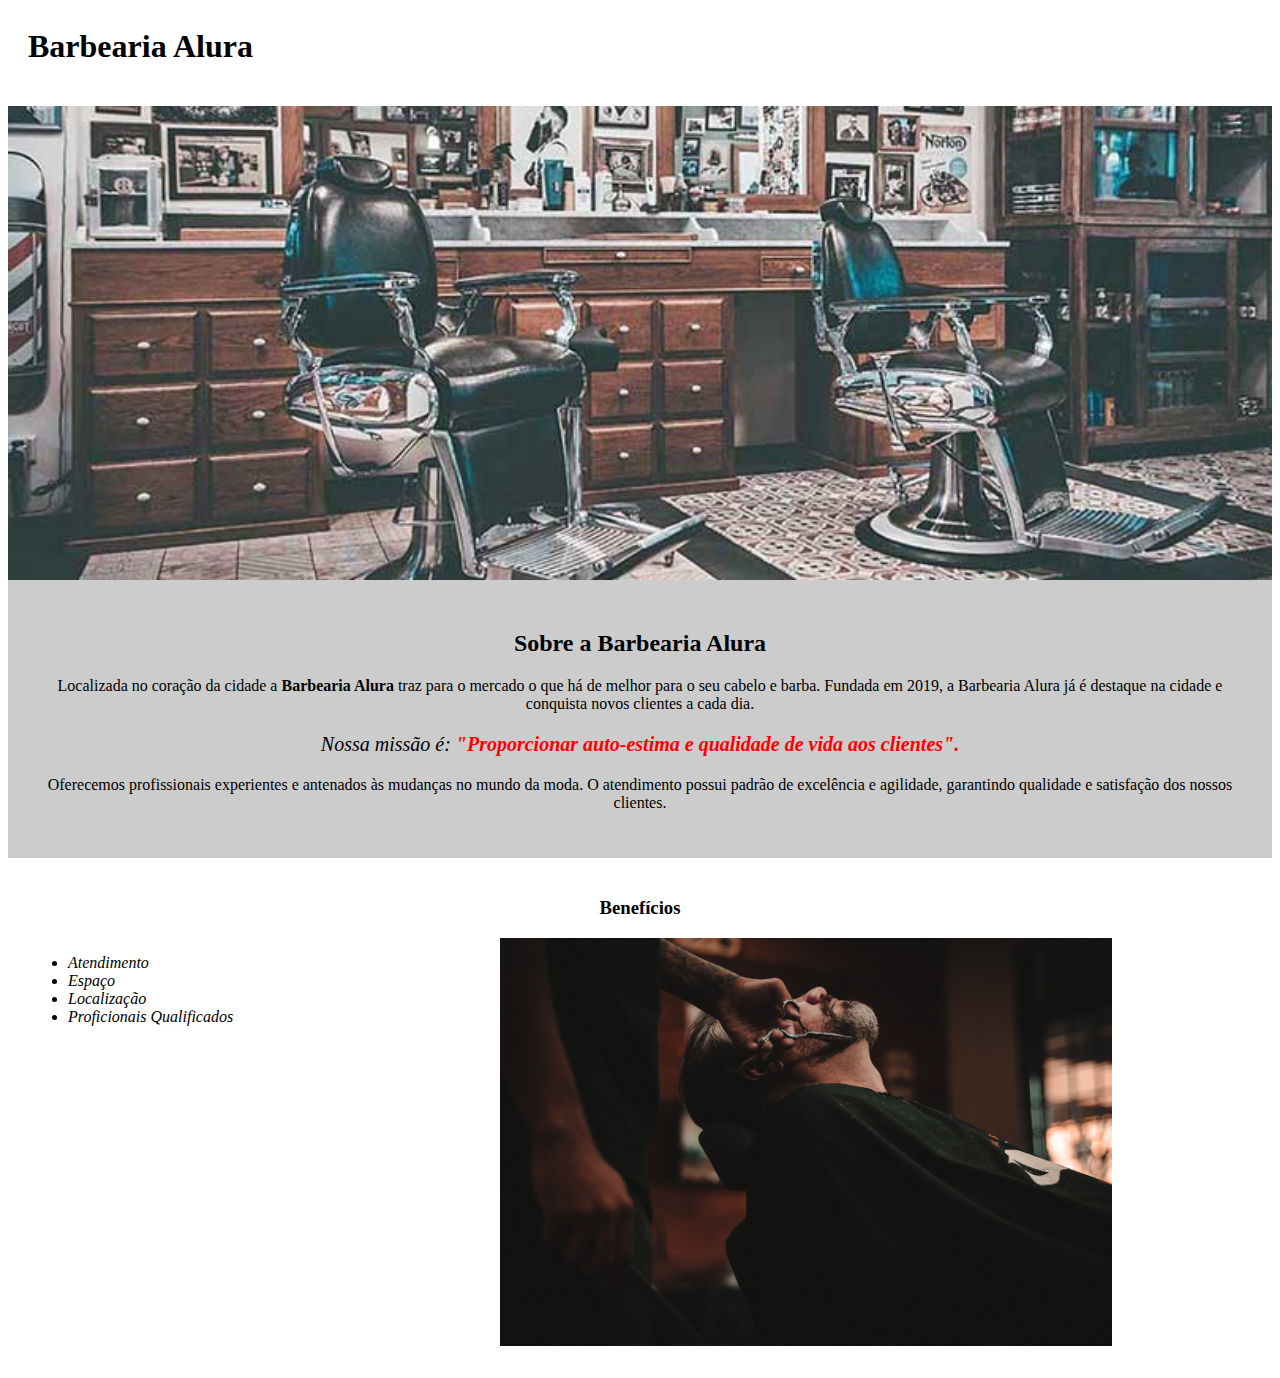
<file: index.html>
<!DOCTYPE html5>
<html lang="pt-br">

	<head>
		<meta charset="UTF-8">
		<title>Barbearia Alura</title>
		<link rel ="stylesheet" href = "style.css">		
	</head>
	
	
	<body>
		<header>
			<h1 class="titulo-principal"> Barbearia Alura  </h1>
		</header>
		<img id="banner" src = "banner.jpg">
		
		<div class="principal">
			<h2 class="titulo-Centralizado" >Sobre a Barbearia Alura</h2>

			<p>Localizada no coração da cidade a <strong>Barbearia Alura </strong> traz para o mercado o que há de melhor para o seu cabelo e barba. Fundada em 2019, a Barbearia Alura já é destaque na cidade e conquista novos clientes a cada dia.</p>

			<p id ="missao"><em>Nossa missão é:<strong> "Proporcionar auto-estima e qualidade de vida aos clientes".</strong></em></p>

			<p>Oferecemos profissionais experientes e antenados às mudanças no mundo da moda. O atendimento possui padrão de excelência e agilidade, garantindo qualidade e satisfação dos nossos clientes.</p>
		</div>
		
		<div class = "beneficios">
			<h3 class="titulo-Centralizado">Benefícios </h3>
			
			 <ul>
				<li class="itens">Atendimento</li>
				<li class="itens">Espaço</li>
				<li class="itens">Localização</li>
				<li class="itens">Proficionais Qualificados </li>
			</ul>

			<img src="beneficios.jpg" class="imagemBeneficios">
		</div>
	</body>
	 

</html>
</file>
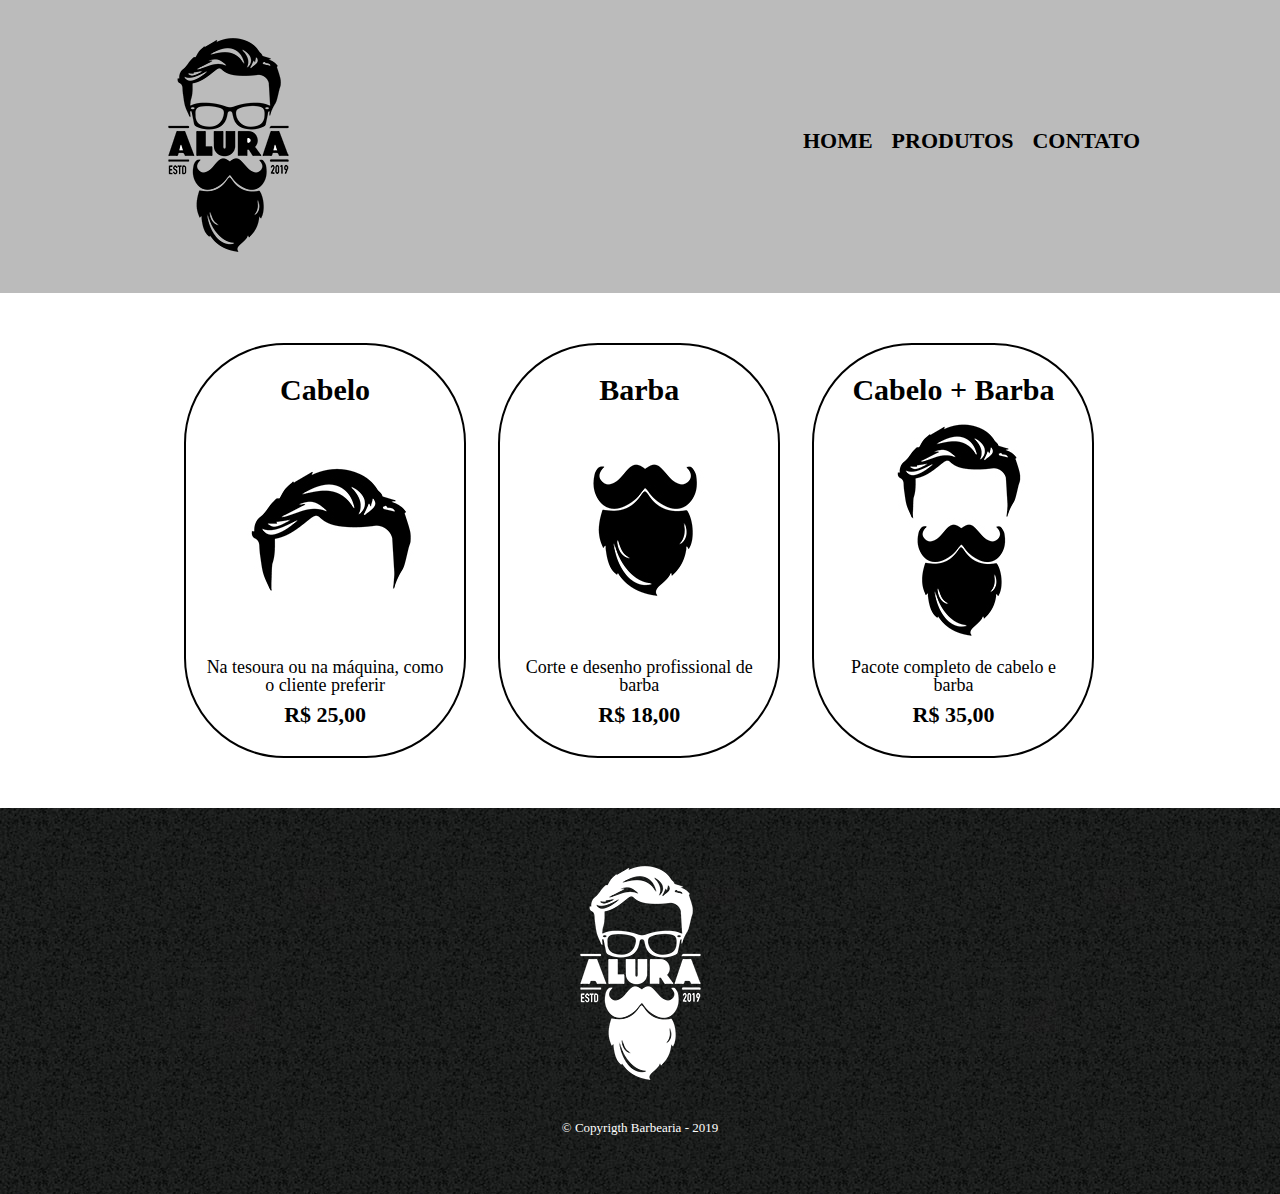
<file: produtos.html>
<!DOCTYPE html>

<html>
    <head>
        <meta charset="UTF-8">
        <title>Produtos - Barbearia Alura</title> 
        <link rel="stylesheet" href="reset.css">
        <link rel="stylesheet" href="produtos.css">

    </head>

    <body> 
        <header>
            <div class="caixa">
                <h1><img src="logo.png" ></h1>

                <nav>
                    <ul class="navegacao">
                        <li><a href="index.html">Home</a></li>
                        <li> <a href="produtos.html">Produtos</a></li>
                        <li> <a href="contato.html"> Contato</a></li>
                    </ul>
                </nav>
            </div>
        </header>

        <main>
            <ul class="produtos">
                <li>
                    <h2>Cabelo</h2>
                    <img src="cabelo.jpg">
                    <p class="produto-descricao"> Na tesoura ou na máquina, como o cliente preferir</p>
                    <p class="produtos-preco"> R$ 25,00</p>
                </li>
                <li>
                    <h2>Barba</h2>
                    <img src="barba.jpg">
                    <p class="produto-descricao">Corte e desenho profissional de barba </p>
                    <p class="produtos-preco">R$ 18,00 </p>
                </li>
                <li>
                    <h2>Cabelo + Barba</h2>
                    <img src="cabelo+barba.jpg">
                    <p class="produto-descricao">Pacote completo de cabelo e barba</p>
                    <p class="produtos-preco">R$ 35,00</p>
                </li>
            </ul>
        </main>

        <footer>
            <img src="logo-branco.png">
            <p class="copyrights">
                &copy; Copyrigth Barbearia - 2019
            </p>
        </footer>
        

    </body>
</html>
</file>
<file: style.css>
body{
    
}
#banner{
    width: 100%;
}
.principal{
    background: #cccccc;
    padding: 30px;

}
.titulo-principal{
    padding: 20px;
}
.titulo-Centralizado{
    text-align: center;
}

p{
    text-align: center;
    
}
#missao{
    font-size: 20px;
}

em strong{
    color: red;
}

.itens{
    font-style: italic; 

}

.beneficios{
    background: #ffffff;
    padding: 20px;
}


ul{
    display: inline-block;
    vertical-align: top ;
    width: 20%;
    margin-right: 15%;
}
.imagemBeneficios{
    width: 50%;

}
</file>
<file: produtos.css>
header{
    background: #BBBBBB;
    padding: 20px 0;

}
.caixa{
    position: relative;
    width: 1000px;
    margin: 0 auto;
}
nav{
    position:absolute;
    top: 110px;
    right: 0%;
}

nav li {
    display: inline;
    margin: 0 0 0 15px;

}

nav a {
    text-transform: uppercase;
    color: #000000;
    font-weight: bold;
    font-size: 22px;
    text-decoration: none;

}

nav a:hover{
    color: #c78c19;
    text-decoration: underline;
}

.produtos{
    width: 940px;
    margin:0 auto ;
    padding: 50px 0;
}
.produtos li{
    display: inline-block;
    text-align: center;
    width: 30%;
    vertical-align: top;
    margin: 0 1.5%;
    padding: 30px 20px;
    box-sizing: border-box;
    border: 2px solid black;
    border-radius: 100px;
    
}

.produtos li:hover{
    border-color: #c78c19;
    
}

.produtos li:active{
    border-color: #088c19;

}
.produtos li:hover h2{
    font-size: 40px;

}
.produtos h2{
    font-size: 30px;
    font-weight: bold;
}
.produto-descricao{

    font-size: 18px;
}

.produtos-preco{
    font-size: 22px;
    font-weight: bold;
    margin: 10px 0 0;

}
footer{
    text-align: center;
    background: url("bg.jpg");
    padding: 40px 0;
}

.copyrights{
    color: #ffffff;
    font-size: 13px;
    margin: 20px;
    

}
</file>
